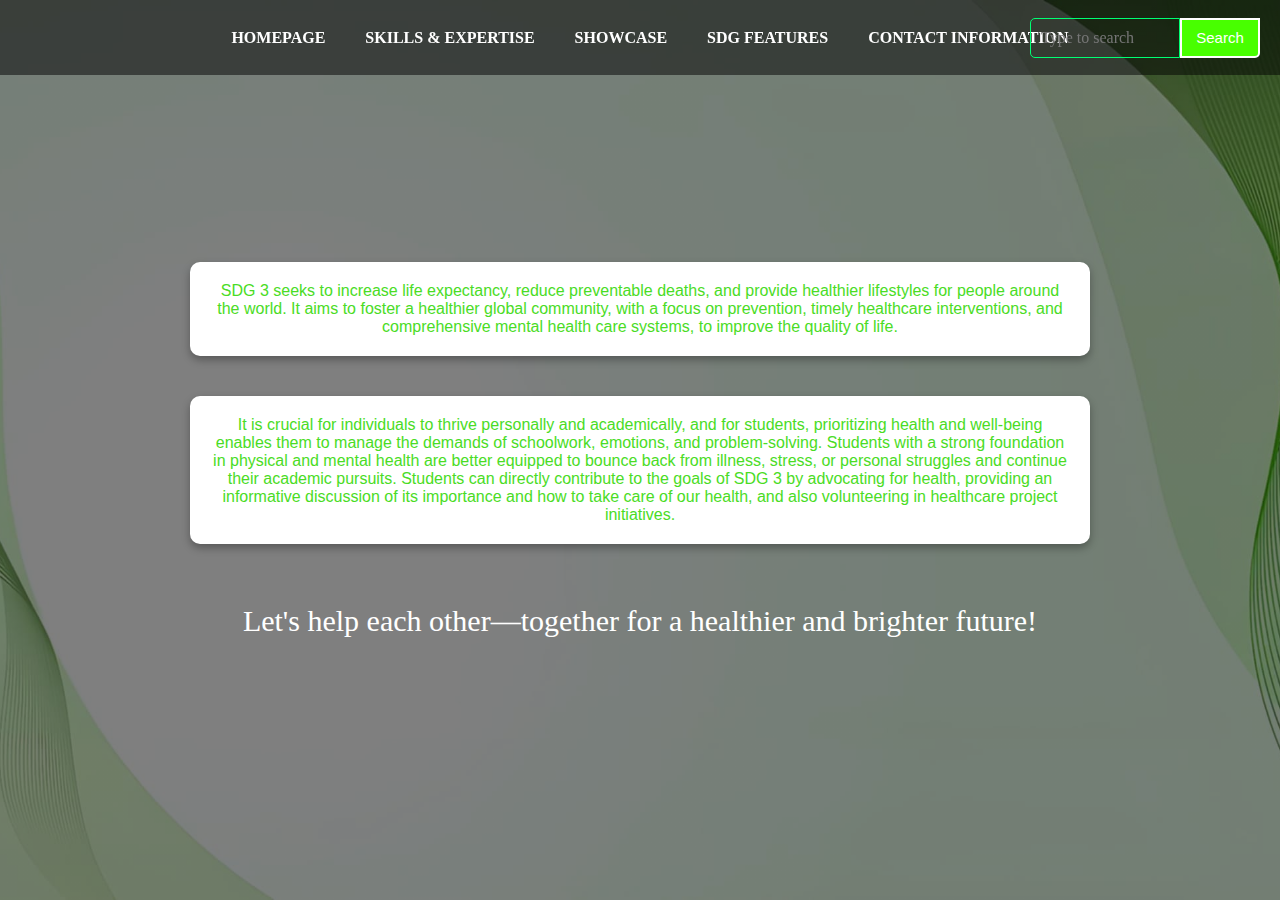
<file: features.html>
<!DOCTYPE html>
<html lang="en">
<head>
    <meta charset="UTF-8">
    <meta name="viewport" content="width=device-width, initial-scale=1.0">
    <title>Project Showcase</title>
    <link rel="stylesheet" href="features.css">
</head>
<body>

    <div class="main">
        <div class="navbar">
            <div class="icon"></div>

            <div class="menu">
                <ul>
                    <li><a href="home.html">HOMEPAGE</a></li>
                    <li><a href="skills.html">SKILLS & EXPERTISE</a></li>
                    <li><a href="showcase.html">SHOWCASE</a></li>
                    <li><a href="features.html">SDG FEATURES</a></li>
                    <li><a href="contacts.html">CONTACT INFORMATION</a></li>
                </ul>
            </div>

            <div class="search">
                <input class="srch" type="search" placeholder="Type to search">
                <button class="btn">Search</button>
            </div>
        </div>

        <div class="content">
            
            <div class="sdg-feature">
                
                <div class="sdg-box">
                    <p>SDG 3 seeks to increase life expectancy, reduce preventable deaths, and provide healthier lifestyles for people around the world. It aims to foster a healthier global community, with a focus on prevention, timely healthcare interventions, and comprehensive mental health care systems, to improve the quality of life.</p>
                </div>

                
                <div class="sdg-box">
                    <p>It is crucial for individuals to thrive personally and academically, and for students, prioritizing health and well-being enables them to manage the demands of schoolwork, emotions, and problem-solving. Students with a strong foundation in physical and mental health are better equipped to bounce back from illness, stress, or personal struggles and continue their academic pursuits. Students can directly contribute to the goals of SDG 3 by advocating for health, providing an informative discussion of its importance and how to take care of our health, and also volunteering in healthcare project initiatives.</p>
                </div>

                
                <div class="simple-text">
                    <p>Let's help each other—together for a healthier and brighter future!</p>
                </div>
            </div>
        </div>
    </div>

</body>
</html>
</file>
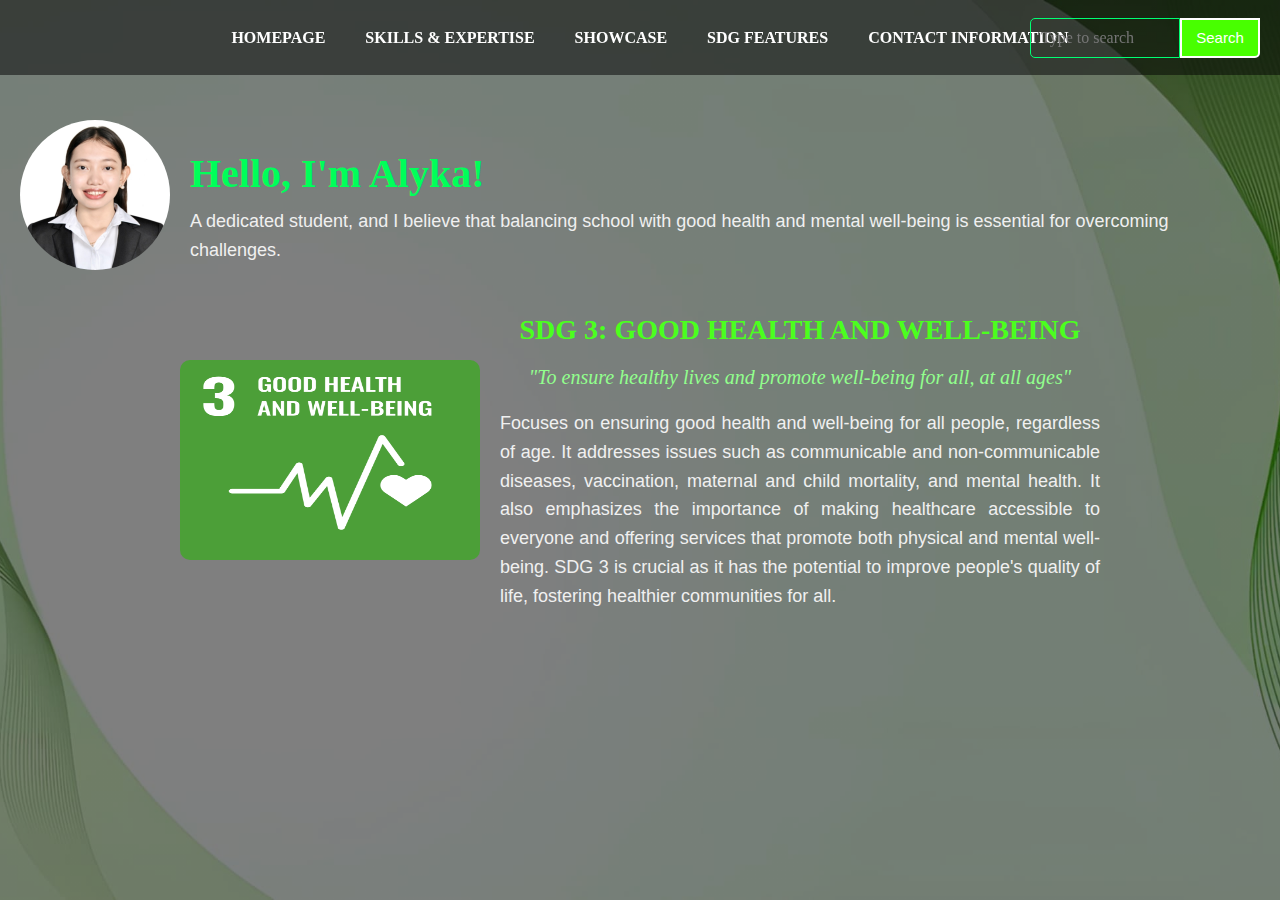
<file: home.html>
<!DOCTYPE html>
<html lang="en">
<head>
    <meta charset="UTF-8">
    <meta name="viewport" content="width=device-width, initial-scale=1.0">
    <title>Webpage Design</title>
    <link rel="stylesheet" href="home.css">
</head>
<body>

    <div class="main">
        <div class="navbar">
            <div class="icon">
            </div>

            <div class="menu">
                <ul>
                    <li><a href="home.html">HOMEPAGE</a></li>
                    <li><a href="skills.html">SKILLS & EXPERTISE</a></li>
                    <li><a href="showcase.html">SHOWCASE</a></li>
                    <li><a href="features.html">SDG FEATURES</a></li>
                    <li><a href="contacts.html">CONTACT INFORMATION</a></li>
                </ul>
            </div>

            <div class="search">
                <input class="srch" type="search" placeholder="Type to search">
                <button class="btn">Search</button>
            </div>
        </div>

        <div class="homepage-content">
            <div class="intro">
                <div class="photo">
                    <img src="formal.jpg" alt="Formal Photo">
                </div>
                <div class="text">
                    <h1>Hello, I'm Alyka!</h1>
                    <p>A dedicated student, and I believe that balancing school with good health and mental well-being is essential for overcoming challenges.</p>
                </div>
            </div>

            <div class="sdg-section">
                <div class="sdg-photo">
                    <img src="sdg 3 logo.png" alt="SDG 3 Logo">
                </div>
                <div class="sdg-text">
                    <h2>SDG 3: GOOD HEALTH AND WELL-BEING</h2>
                    <blockquote>
                        "To ensure healthy lives and promote well-being for all, at all ages"
                    </blockquote>
                    <p>Focuses on ensuring good health and well-being for all people, regardless of age. It addresses issues such as communicable and non-communicable diseases, vaccination, maternal and child mortality, and mental health. It also emphasizes the importance of making healthcare accessible to everyone and offering services that promote both physical and mental well-being. SDG 3 is crucial as it has the potential to improve people's quality of life, fostering healthier communities for all.</p>
                </div>
            </div>            
            </div>
        </div>

    </div>

</body>
</html>
</file>
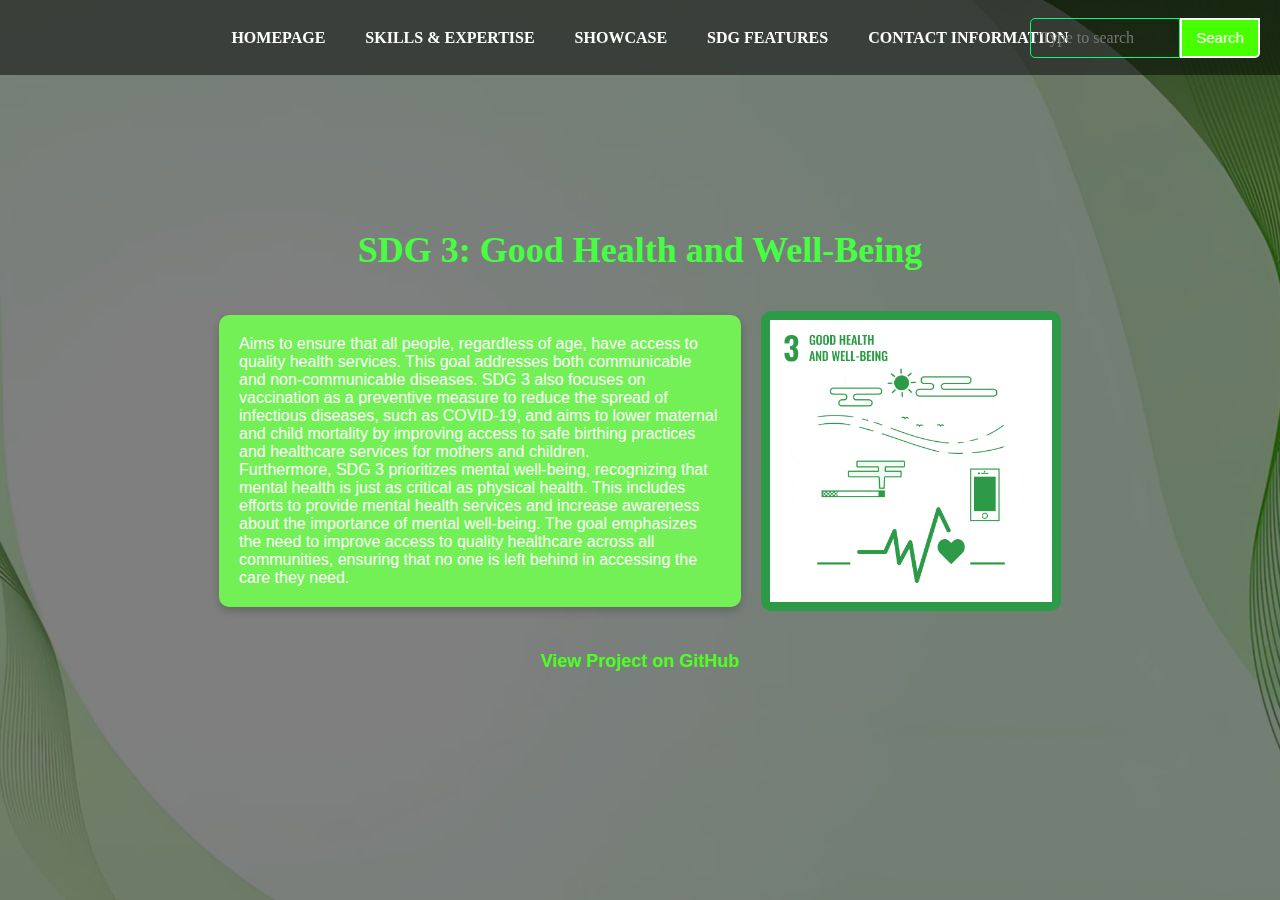
<file: showcase.html>
<!DOCTYPE html>
<html lang="en">
<head>
    <meta charset="UTF-8">
    <meta name="viewport" content="width=device-width, initial-scale=1.0">
    <title>Project Showcase</title>
    <link rel="stylesheet" href="showcase.css">
</head>
<body>

    <div class="main">
        <div class="navbar">
            <div class="icon"></div>

            <div class="menu">
                <ul>
                    <li><a href="home.html">HOMEPAGE</a></li>
                    <li><a href="skills.html">SKILLS & EXPERTISE</a></li>
                    <li><a href="showcase.html">SHOWCASE</a></li>
                    <li><a href="features.html">SDG FEATURES</a></li>
                    <li><a href="contacts.html">CONTACT INFORMATION</a></li>
                </ul>
            </div>

            <div class="search">
                <input class="srch" type="search" placeholder="Type to search">
                <button class="btn">Search</button>
            </div>
        </div>

        <div class="content">
            
            <div class="sdg-title">
                <h2>SDG 3: Good Health and Well-Being</h2>
            </div>

            
            <div class="project-showcase">
                <div class="sdg-info">
                    <p>Aims to ensure that all people, regardless of age, have access to quality health services. This goal addresses both communicable and non-communicable diseases. SDG 3 also focuses on vaccination as a preventive measure to reduce the spread of infectious diseases, such as COVID-19, and aims to lower maternal and child mortality by improving access to safe birthing practices and healthcare services for mothers and children.</p>
                    <p>Furthermore, SDG 3 prioritizes mental well-being, recognizing that mental health is just as critical as physical health. This includes efforts to provide mental health services and increase awareness about the importance of mental well-being. The goal emphasizes the need to improve access to quality healthcare across all communities, ensuring that no one is left behind in accessing the care they need.</p>
                </div>

                <div class="sdg-gif">
                    <img src="SDG 3 GIF.gif" alt="SDG 3 GIF" class="gif-img">
                </div>
            </div>

            
            <div class="github-link">
                <a href="https://github.com/idk-aly/Interactive-Portfolio-Webpage.git" target="_blank">View Project on GitHub</a>
            </div>
        </div>
    </div>

</body>
</html>
</file>
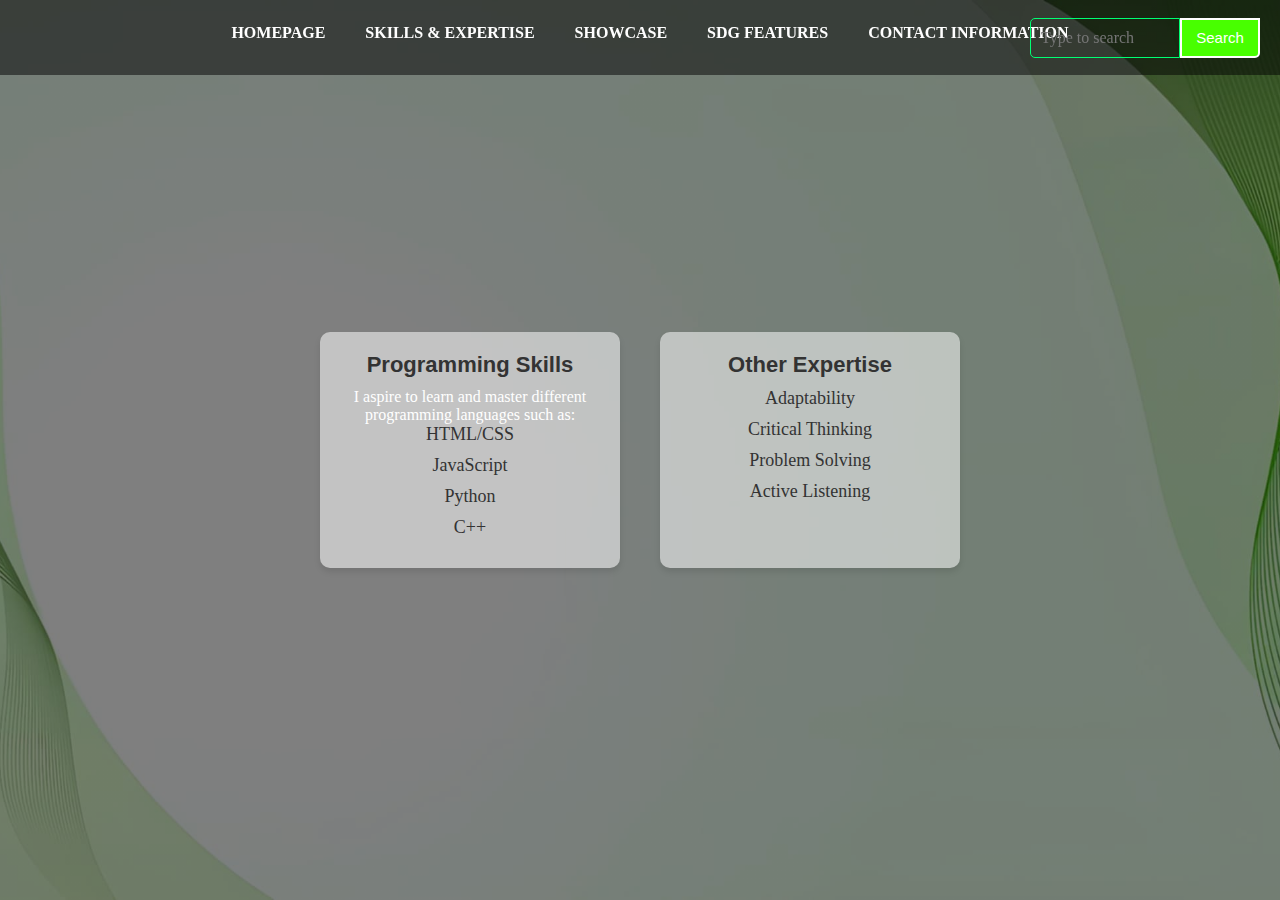
<file: skills.html>
<!DOCTYPE html>
<html lang="en">
<head>
    <meta charset="UTF-8">
    <meta name="viewport" content="width=device-width, initial-scale=1.0">
    <title>Skills & Expertise</title>
    <link rel="stylesheet" href="skills.css">
</head>
<body>

    <div class="main">
        <div class="navbar">
            <div class="icon">

            </div>

            <div class="menu">
                <ul>
                    <li><a href="home.html">HOMEPAGE</a></li>
                    <li><a href="skills.html">SKILLS & EXPERTISE</a></li>
                    <li><a href="showcase.html">SHOWCASE</a></li>
                    <li><a href="features.html">SDG FEATURES</a></li>
                    <li><a href="contacts.html">CONTACT INFORMATION</a></li>
                </ul>
            </div>

            <div class="search">
                <input class="srch" type="search" placeholder="Type to search">
                <button class="btn">Search</button>
            </div>
        </div>

        <div class="content">
            <div class="skills-expertise">
                <div class="box programming-skills">
                    <h3>Programming Skills</h3>
                    <ul>
                        <p>I aspire to learn and master different programming languages such as:</p>
                        <li>HTML/CSS</li>
                        <li>JavaScript</li>
                        <li>Python</li>
                        <li>C++</li>
                    </ul>
                </div>

                <div class="box other-expertise">
                    <h3>Other Expertise</h3>
                    <ul>
                        <li>Adaptability</li>
                        <li>Critical Thinking</li>
                        <li>Problem Solving</li>
                        <li>Active Listening</li>
                    </ul>
                </div>
            </div>
        </div>
    </div>

</body>
</html>
</file>
<file: features.css>
* {
    margin: 0;
    padding: 0;
    box-sizing: border-box;
}

html, body {
    height: 100%;
    overflow: hidden;
    color: white;
}

.main {
    width: 100%;
    background: linear-gradient(to top, rgba(0, 0, 0, 0.5) 50%, rgba(0, 0, 0, 0.5) 50%), url(1.jpg);
    background-position: center;
    background-size: cover;
    height: 100vh;
    overflow: hidden;
}

.navbar {
    width: 100%;
    height: 75px;
    position: fixed;
    top: 0;
    left: 0;
    z-index: 1000;
    background-color: rgba(0, 0, 0, 0.5);
}

.menu {
    display: flex;
    justify-content: center;
    position: absolute;
    left: 0;
    right: 0;
    top: 50%;
    transform: translateY(-50%);
}

.menu ul {
    display: flex;
    list-style: none;
    padding: 0;
}

.menu li {
    margin-left: 20px;
    font-size: 16px;
}

.menu li a {
    text-decoration: none;
    color: white;
    font-weight: bold;
    padding: 5px 10px;
    transition: color 0.3s ease;
}

ul li a:hover {
    color: #4bff1e;
}

.search {
    width: auto;
    display: flex;
    justify-content: flex-end;
    align-items: center;
    position: absolute;
    right: 20px;
    top: 50%;
    transform: translateY(-50%);
}

.srch {
    font-family: 'Times New Roman';
    width: 150px;
    height: 40px;
    background: transparent;
    border: 1px solid hsl(147, 100%, 50%);
    color: #fff;
    font-size: 16px;
    padding: 10px;
    border-bottom-left-radius: 5px;
    border-top-left-radius: 5px;
}

.btn {
    width: 80px;
    height: 40px;
    background: hsl(103, 100%, 50%);
    border: 2px solid #ffffff;
    color: #fff;
    font-size: 15px;
    border-bottom-right-radius: 5px;
    transition: 0.2s ease;
    cursor: pointer;
}

.btn:hover {
    color: #000;
}

.content {
    display: flex;
    justify-content: center;
    align-items: center;
    flex-direction: column;
    padding: 20px;
    height: 100%;
}

.sdg-feature {
    display: flex;
    justify-content: center;
    align-items: center;
    flex-direction: column;
    max-width: 900px;
    width: 100%;
    gap: 20px;
}

.sdg-box {
    width: 100%;
    background-color: rgb(255, 255, 255);
    color: #4adc25;
    font-family: 'Gill Sans', 'Gill Sans MT', Calibri, 'Trebuchet MS', sans-serif;
    padding: 20px;
    border-radius: 10px;
    text-align: center;
    box-shadow: 0 4px 8px rgba(0, 0, 0, 0.3);
    margin-bottom: 20px;
}

.simple-text p {
    font-size: 30px;
    color: rgb(255, 255, 255);
    border: #4bff1e;
    text-align: center;
    margin-top: 20px;
}
</file>
<file: home.css>
* {
    margin: 0;
    padding: 0;
    box-sizing: border-box;
}

html, body {
    height: 100%;
    overflow: hidden;
    color: white;
}

.main {
    width: 100%;
    background: linear-gradient(to top, rgba(0, 0, 0, 0.5) 50%, rgba(0, 0, 0, 0.5) 50%), url(1.jpg);
    background-position: center;
    background-size: cover;
    height: 100vh;
    overflow: hidden;
}

.navbar {
    width: 100%;
    height: 75px;
    position: fixed;
    top: 0;
    left: 0;
    z-index: 1000;
    background-color: rgba(0, 0, 0, 0.5);
}

.menu {
    display: flex;
    justify-content: center;
    position: absolute;
    left: 0;
    right: 0;
    top: 50%;
    transform: translateY(-50%);
}

.menu ul {
    display: flex;
    list-style: none;
    padding: 0;
}

.menu li {
    margin-left: 20px;
    font-size: 16px;
}

.menu li a {
    text-decoration: none;
    color: white;
    font-weight: bold;
    padding: 5px 10px;
    transition: color 0.3s ease;
}

ul li a:hover {
    color: #4bff1e;
}

.search {
    width: auto;
    display: flex;
    justify-content: flex-end;
    align-items: center;
    position: absolute;
    right: 20px;
    top: 50%;
    transform: translateY(-50%);
}

.srch {
    font-family: 'Times New Roman';
    width: 150px;
    height: 40px;
    background: transparent;
    border: 1px solid hsl(147, 100%, 50%);
    color: #fff;
    font-size: 16px;
    padding: 10px;
    border-bottom-left-radius: 5px;
    border-top-left-radius: 5px;
}

.btn {
    width: 80px;
    height: 40px;
    background: hsl(103, 100%, 50%);
    border: 2px solid #ffffff;
    color: #fff;
    font-size: 15px;
    border-bottom-right-radius: 5px;
    transition: 0.2s ease;
    cursor: pointer;
}

.btn:hover {
    color: #000;
}

.homepage-content {
    padding: 20px;
    margin-top: 100px;
}

.intro {
    display: flex;
    margin-bottom: 40px;
}

.intro .photo img {
    width: 150px;
    height: 150px;
    border-radius: 50%;
    cursor: pointer;
    margin-right: 20px;
}

.intro .text h1 {
    margin-top: 30px;
    font-size: 40px;
    color: #00ff59;
    margin-bottom: 10px;
}

.intro .text p {
    font-family: 'Gill Sans', 'Gill Sans MT', Calibri, 'Trebuchet MS', sans-serif;
    font-size: 18px;
    line-height: 1.6;
    color: #f0f0f0;
}

.sdg-section {
    display: flex;
    align-items: center;
    justify-content: center;
    margin-top: 30px;
}

.sdg-photo img {
    width: 300px;
    height: 200px;
    border-radius: 10px;
    margin-right: 20px;
}

.sdg-text {
    max-width: 600px;
    text-align: center;
}

.sdg-text h2 {
    font-size: 28px;
    color: #4bff1e;
    margin-bottom: 20px;
}

.sdg-text blockquote {
    font-style: italic;
    font-size: 20px;
    text-align: center;
    color: #92ff8d;
    margin-bottom: 20px;
}

.sdg-text p {
    font-family: 'Gill Sans', 'Gill Sans MT', Calibri, 'Trebuchet MS', sans-serif;
    text-align: justify;
    font-size: 18px;
    line-height: 1.6;
    color: #f0f0f0;
}
</file>
<file: showcase.css>
* {
    margin: 0;
    padding: 0;
    box-sizing: border-box;
}

html, body {
    height: 100%;
    overflow: hidden;
    color: white;
}

.main {
    width: 100%;
    background: linear-gradient(to top, rgba(0, 0, 0, 0.5) 50%, rgba(0, 0, 0, 0.5) 50%), url(1.jpg);
    background-position: center;
    background-size: cover;
    height: 100vh;
    overflow: hidden;
}

.navbar {
    width: 100%;
    height: 75px;
    position: fixed;
    top: 0;
    left: 0;
    z-index: 1000;
    background-color: rgba(0, 0, 0, 0.5);
}

.menu {
    display: flex;
    justify-content: center;
    position: absolute;
    left: 0;
    right: 0;
    top: 50%;
    transform: translateY(-50%);
}

.menu ul {
    display: flex;
    list-style: none;
    padding: 0;
}

.menu li {
    margin-left: 20px;
    font-size: 16px;
}

.menu li a {
    text-decoration: none;
    color: white;
    font-weight: bold;
    padding: 5px 10px;
    transition: color 0.3s ease;
}

ul li a:hover {
    color: #4bff1e;
}

.search {
    width: auto;
    display: flex;
    justify-content: flex-end;
    align-items: center;
    position: absolute;
    right: 20px;
    top: 50%;
    transform: translateY(-50%);
}

.srch {
    font-family: 'Times New Roman';
    width: 150px;
    height: 40px;
    background: transparent;
    border: 1px solid hsl(147, 100%, 50%);
    color: #fff;
    font-size: 16px;
    padding: 10px;
    border-bottom-left-radius: 5px;
    border-top-left-radius: 5px;
}

.btn {
    width: 80px;
    height: 40px;
    background: hsl(103, 100%, 50%);
    border: 2px solid #ffffff;
    color: #fff;
    font-size: 15px;
    border-bottom-right-radius: 5px;
    transition: 0.2s ease;
    cursor: pointer;
}

.btn:hover {
    color: #000;
}

.content {
    display: flex;
    justify-content: center;
    align-items: center;
    flex-direction: column;
    padding: 20px;
    height: 100%;
}

.sdg-title {
    margin-bottom: 20px;
    text-align: center;
}

.sdg-title h2 {
    font-size: 36px;
    color: #46ff43;
    font-weight: bold;
}

.project-showcase {
    font-family: 'Gill Sans', 'Gill Sans MT', Calibri, 'Trebuchet MS', sans-serif;
    display: flex;
    justify-content: center;
    align-items: center;
    gap: 20px;
    max-width: 1200px;
    width: 100%;
    flex-wrap: wrap;
    padding: 20px;
}

.project-content {
    display: flex;
    justify-content: center;
    align-items: center;
    gap: 20px;
    width: 100%;
    flex-wrap: wrap;
}

.sdg-info {
    width: 45%;
    background-color: rgb(114, 240, 85);
    padding: 20px;
    border-radius: 10px;
    text-align: left;
    box-shadow: 0 4px 8px rgba(0, 0, 0, 0.2);
}

.sdg-gif img {
    width: 300px;
    height: auto;
    max-width: 100%;
    display: block;
    border-radius: 10px;
}

.github-link {
    margin-top: 20px;
    text-align: center;
}

.github-link a {
    font-family: 'Franklin Gothic Medium', 'Arial Narrow', Arial, sans-serif;
    color: #4bff1e;
    text-decoration: none;
    font-weight: bold;
    font-size: 18px;
}

.github-link a:hover {
    text-decoration: underline;
}
</file>
<file: skills.css>
* {
    margin: 0;
    padding: 0;
    box-sizing: border-box;
}

html, body {
    height: 100%;
    overflow: hidden;
    color: white;
}

.main {
    width: 100%;
    background: linear-gradient(to top, rgba(0, 0, 0, 0.5) 50%, rgba(0, 0, 0, 0.5) 50%), url(1.jpg);
    background-position: center;
    background-size: cover;
    height: 100vh;
    overflow: hidden;
}

.navbar {
    width: 100%;
    height: 75px;
    position: fixed;
    top: 0;
    left: 0;
    z-index: 1000;
    background-color: rgba(0, 0, 0, 0.5);
}

.menu {
    display: flex;
    justify-content: center;
    position: absolute;
    left: 0;
    right: 0;
    top: 50%;
    transform: translateY(-50%);
}

.menu ul {
    display: flex;
    list-style: none;
    padding: 0;
}

.menu li {
    margin-left: 20px;
    font-size: 16px;
}

.menu li a {
    text-decoration: none;
    color: white;
    font-weight: bold;
    padding: 5px 10px;
    transition: color 0.3s ease;
}

ul li a:hover {
    color: #4bff1e;
}

.search {
    width: auto;
    display: flex;
    justify-content: flex-end;
    align-items: center;
    position: absolute;
    right: 20px;
    top: 50%;
    transform: translateY(-50%);
}

.srch {
    font-family: 'Times New Roman';
    width: 150px;
    height: 40px;
    background: transparent;
    border: 1px solid hsl(147, 100%, 50%);
    color: #fff;
    font-size: 16px;
    padding: 10px;
    border-bottom-left-radius: 5px;
    border-top-left-radius: 5px;
}

.btn {
    width: 80px;
    height: 40px;
    background: hsl(103, 100%, 50%);
    border: 2px solid #ffffff;
    color: #fff;
    font-size: 15px;
    border-bottom-right-radius: 5px;
    transition: 0.2s ease;
    cursor: pointer;
}

.btn:hover {
    color: #000;
}

.content {
    display: flex;
    justify-content: center;
    align-items: center;
    flex-direction: column;
    height: 100vh;
    padding: 50px;
    text-align: center;
}

.skills-expertise {
    display: flex;
    justify-content: center;
    gap: 40px;
    flex-wrap: wrap;
}

.box {
    background-color: rgba(255, 255, 255, 0.534);
    border-radius: 10px;
    padding: 20px;
    width: 300px;
    box-shadow: 0px 4px 6px rgba(0, 0, 0, 0.1);
}

h3 {
    font-family: Arial, Helvetica, sans-serif;
    font-size: 22px;
    margin-bottom: 10px;
    color: #333;
    text-align: center;
}

ul {
    list-style-type: none;
    padding: 0;
}

ul li {
    font-size: 18px;
    color: #333;
    margin-bottom: 10px;
}
</file>
